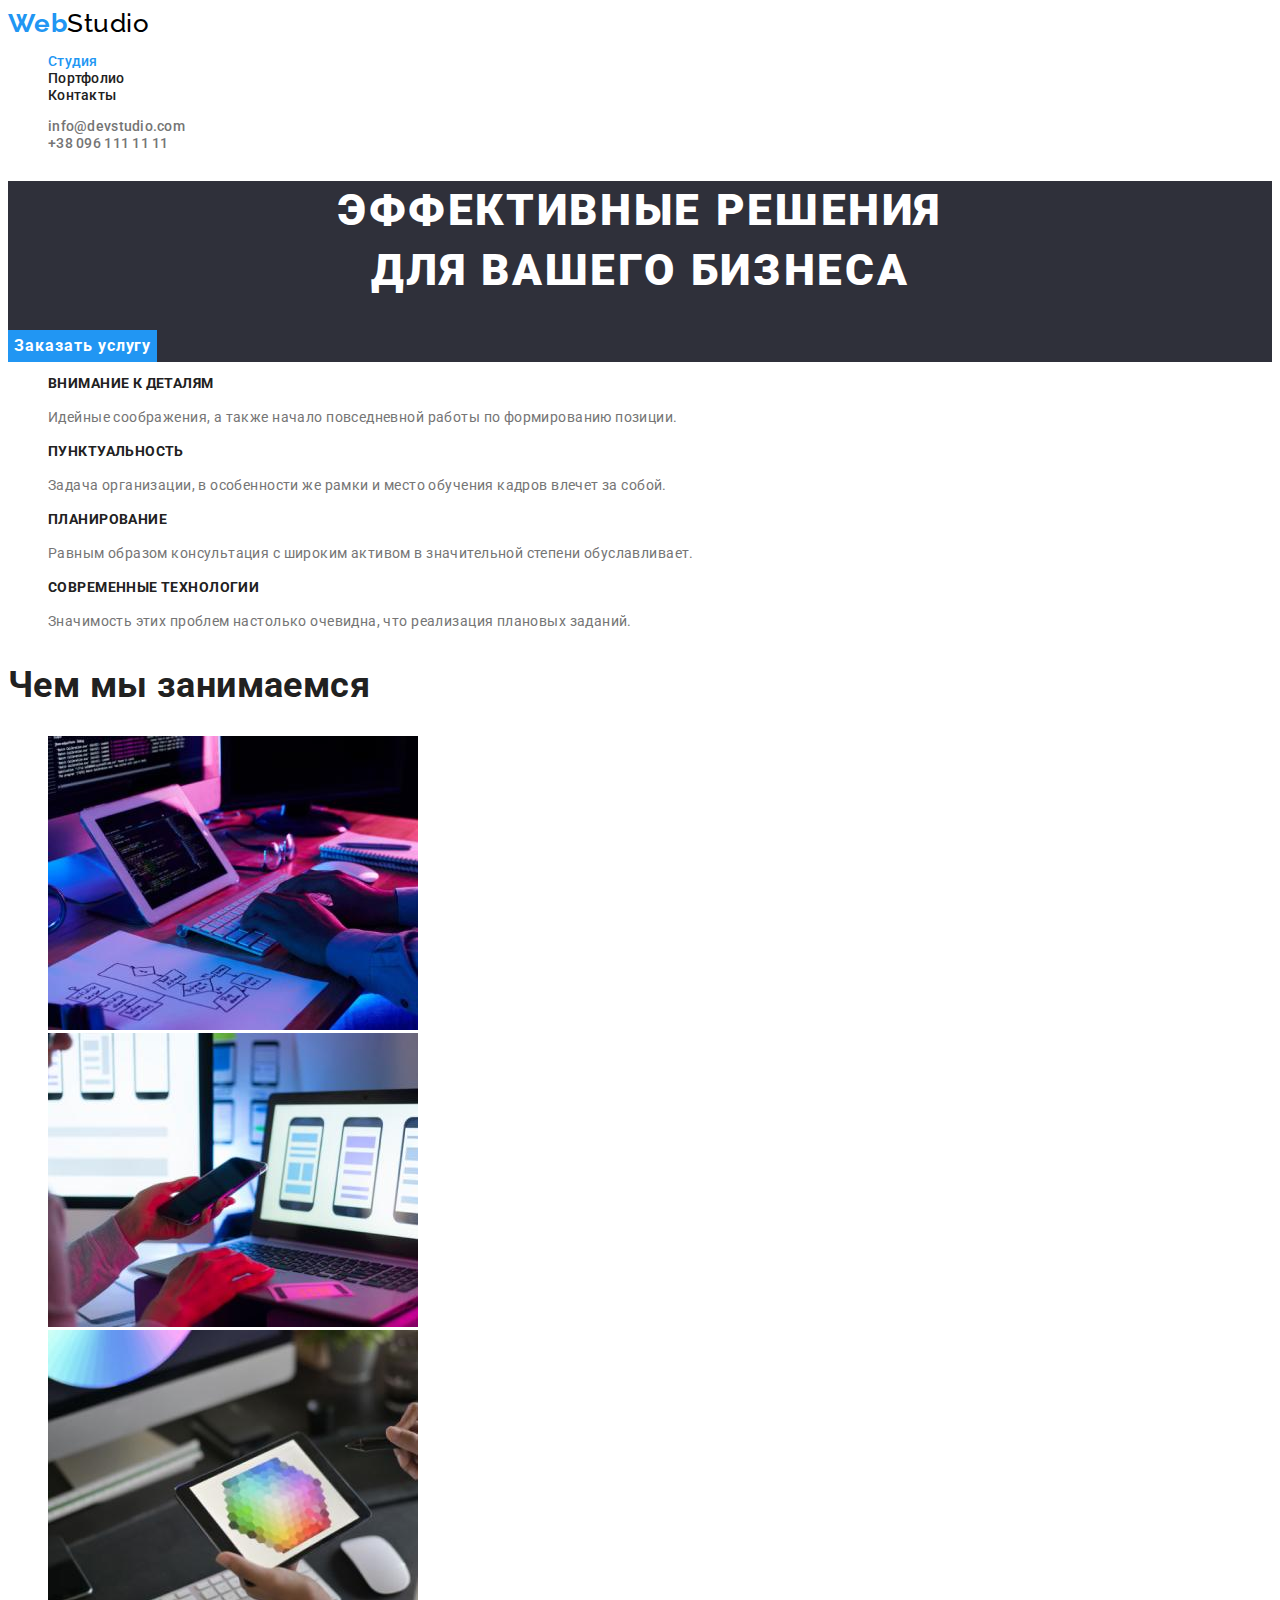
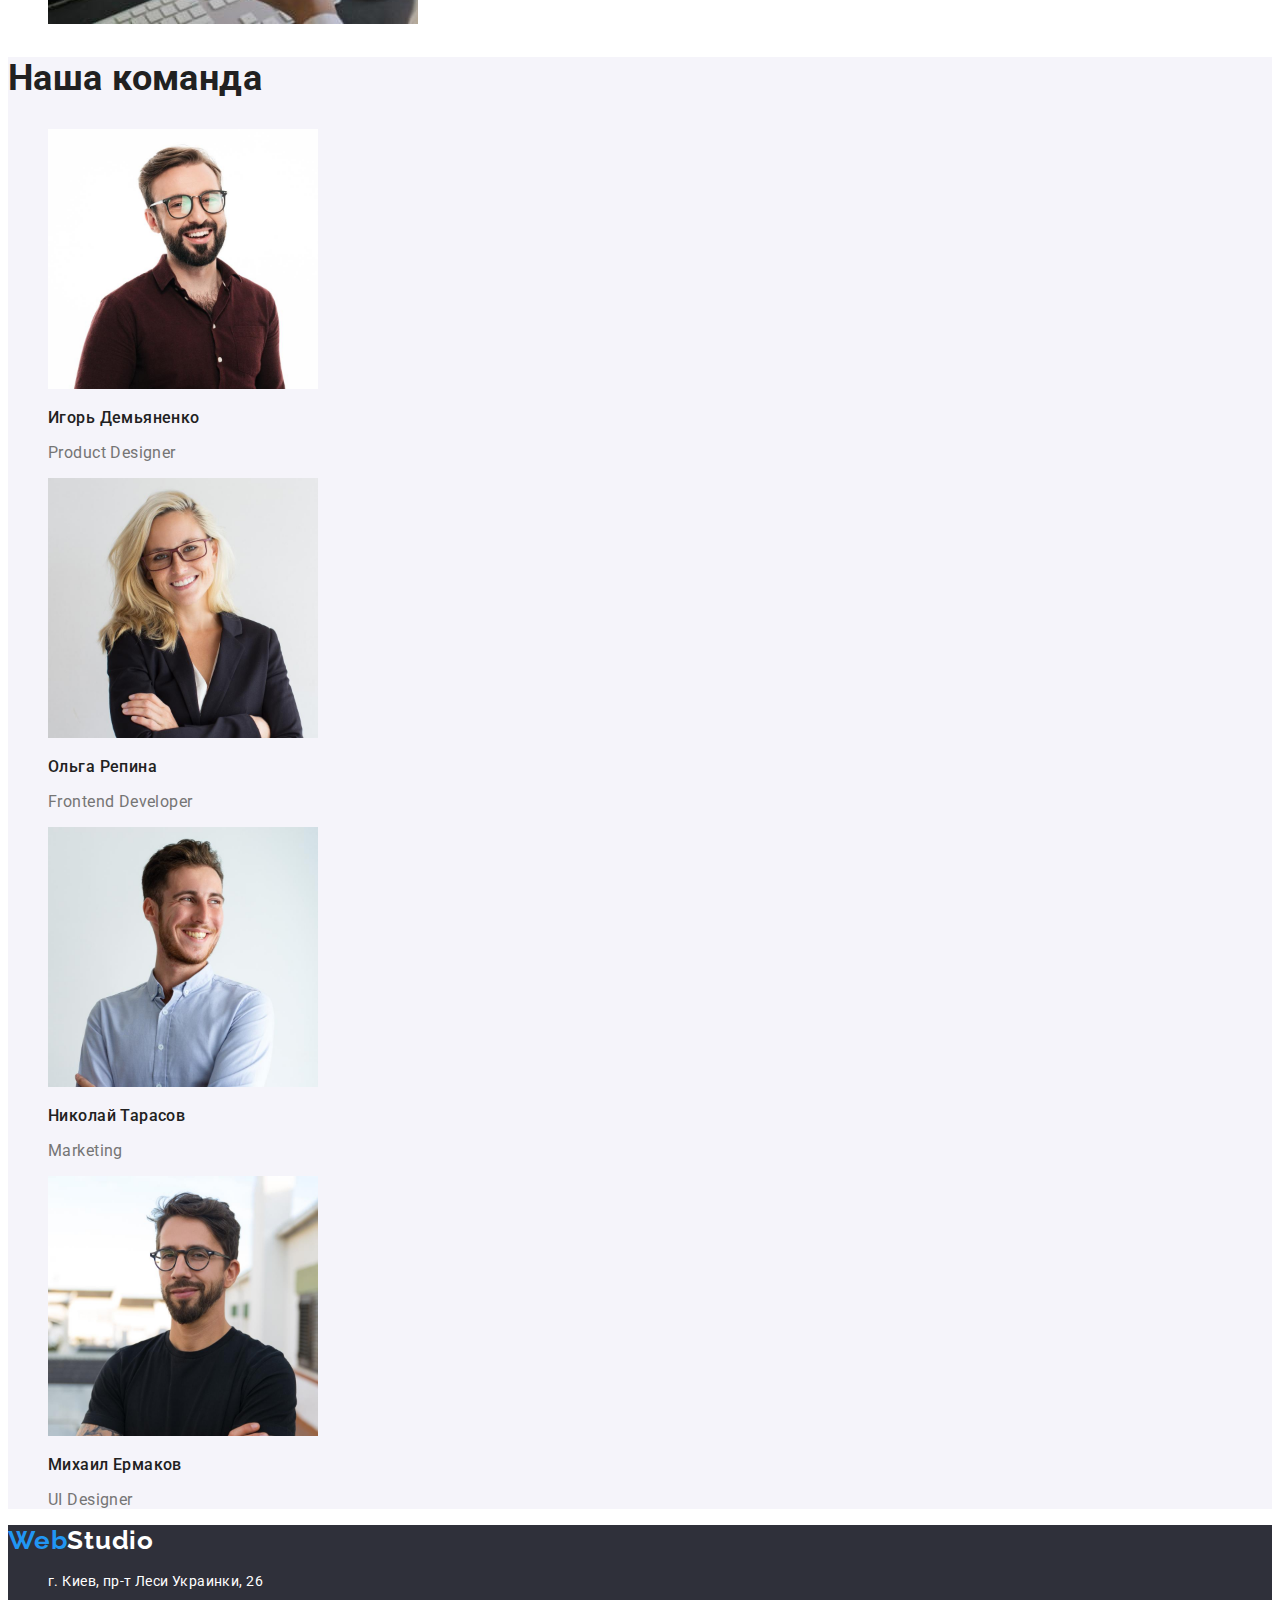
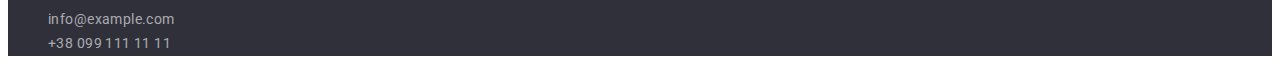
<file: index.html>
<!DOCTYPE html>
<html lang="ru">
  <head>
    <meta charset="UTF-8" />
    <meta http-equiv="X-UA-Compatible" content="IE=edge" />
    <meta name="viewport" content="width=device-width, initial-scale=1.0" />
    <title>WebStudio</title>
    <link rel="preconnect" href="https://fonts.gstatic.com" />
    <link
      href="https://fonts.googleapis.com/css2?family=Raleway:wght@700&family=Roboto:wght@400;500;700;900&display=swap"
      rel="stylesheet"
    />
    <link rel="stylesheet" href="./css/styles.css" />
  </head>
  <body>
    <!-- HEADER -->

    <header class="header">
      <nav class="site-nav">
        <a class="logo" href="./index.html">Web<span class="logo-text link">Studio</span></a>
        <ul class="list">
          <li><a href="./index.html" class="link current">Студия</a></li>
          <li><a href="./portfolio.html" class="link">Портфолио</a></li>
          <li><a href="#contacts" class="link">Контакты</a></li>
        </ul>
      </nav>

      <ul class="list">
        <li><a href="mailto:info@devstudio.com" class="contact link">info@devstudio.com</a></li>
        <li><a href="tel+380961111111" class="contact link">+38 096 111 11 11</a></li>
      </ul>
    </header>

    <!-- MAIN -->

    <main>
      <!-- Герой (Шапка) -->
      <section class="hero">
        <h1 class="title">
          Эффективные решения <br />
          для вашего бизнеса
        </h1>
        <button type="button" class="button">Заказать услугу</button>
      </section>

      <!-- Особенности -->
      <section class="feature">
        <h2 class="title hide">Нашы Особенности</h2>
        <ul class="list">
          <li>
            <h3 class="subtitle">Внимание к деталям</h3>
            <p class="text">
              Идейные соображения, а также начало повседневной работы по формированию позиции.
            </p>
          </li>
          <li>
            <h3 class="subtitle">Пунктуальность</h3>
            <p class="text">
              Задача организации, в особенности же рамки и место обучения кадров влечет за собой.
            </p>
          </li>
          <li>
            <h3 class="subtitle">Планирование</h3>
            <p class="text">
              Равным образом консультация с широким активом в значительной степени обуславливает.
            </p>
          </li>
          <li>
            <h3 class="subtitle">Современные технологии</h3>
            <p class="text">
              Значимость этих проблем настолько очевидна, что реализация плановых заданий.
            </p>
          </li>
        </ul>
      </section>

      <!-- Чем мы занимаемся -->
      <section class="activity">
        <h2 class="title">Чем мы занимаемся</h2>
        <ul class="list">
          <li>
            <a href="" class="link">
              <img
                src="./images/image_01.jpg"
                width="370"
                alt="Розробник працює над структурою проекту"
              />
            </a>
          </li>
          <li>
            <a href="" class="link">
              <img
                src="./images/image_02.jpg"
                width="370"
                alt="Розробник адаптує проект під мобільні пристрої"
              />
            </a>
          </li>

          <li>
            <a href="" class="link">
              <img
                src="./images/image_03.jpg"
                width="370"
                alt="Дизайнер працює над айдентикою проекту"
              />
            </a>
          </li>
        </ul>
      </section>

      <!-- Наша команда -->
      <section class="team">
        <h2 class="title">Наша команда</h2>

        <ul class="list">
          <li>
            <a href="" class="link">
              <img src="./images/photo_01.jpg" width="270" alt="Игорь Демьяненко" />
              <h3 class="subtitle">Игорь Демьяненко</h3>
              <p lang="en" class="text">Product Designer</p>
            </a>
          </li>

          <li>
            <a href="" class="link">
              <img src="./images/photo_02.jpg" width="270" alt="Ольга Репина" />
              <h3 class="subtitle">Ольга Репина</h3>
              <p lang="en" class="text">Frontend Developer</p>
            </a>
          </li>

          <li>
            <a href="" class="link">
              <img src="./images/photo_03.jpg" width="270" alt="Николай Тарасов" />
              <h3 class="subtitle">Николай Тарасов</h3>
              <p lang="en" class="text">Marketing</p>
            </a>
          </li>

          <li>
            <a href="" class="link">
              <img src="./images/photo_04.jpg" width="270" alt="Михаил Ермаков" />
              <h3 class="subtitle">Михаил Ермаков</h3>
              <p lang="en" class="text">UI Designer</p>
            </a>
          </li>
        </ul>
      </section>
    </main>

    <!-- FOOTER -->

    <footer id="contacts" class="footer">
      <address class="address">
        <a class="logo" href="./index.html">Web<span class="logo-text">Studio</span></a>
        <ul class="list">
          <li><p>г. Киев, пр-т Леси Украинки, 26</p></li>
          <li><a href="mailto:info@example.com" class="contact link">info@example.com</a></li>
          <li><a href="tel:+380991111111" class="contact link">+38 099 111 11 11</a></li>
        </ul>
      </address>
    </footer>
  </body>
</html>
</file>
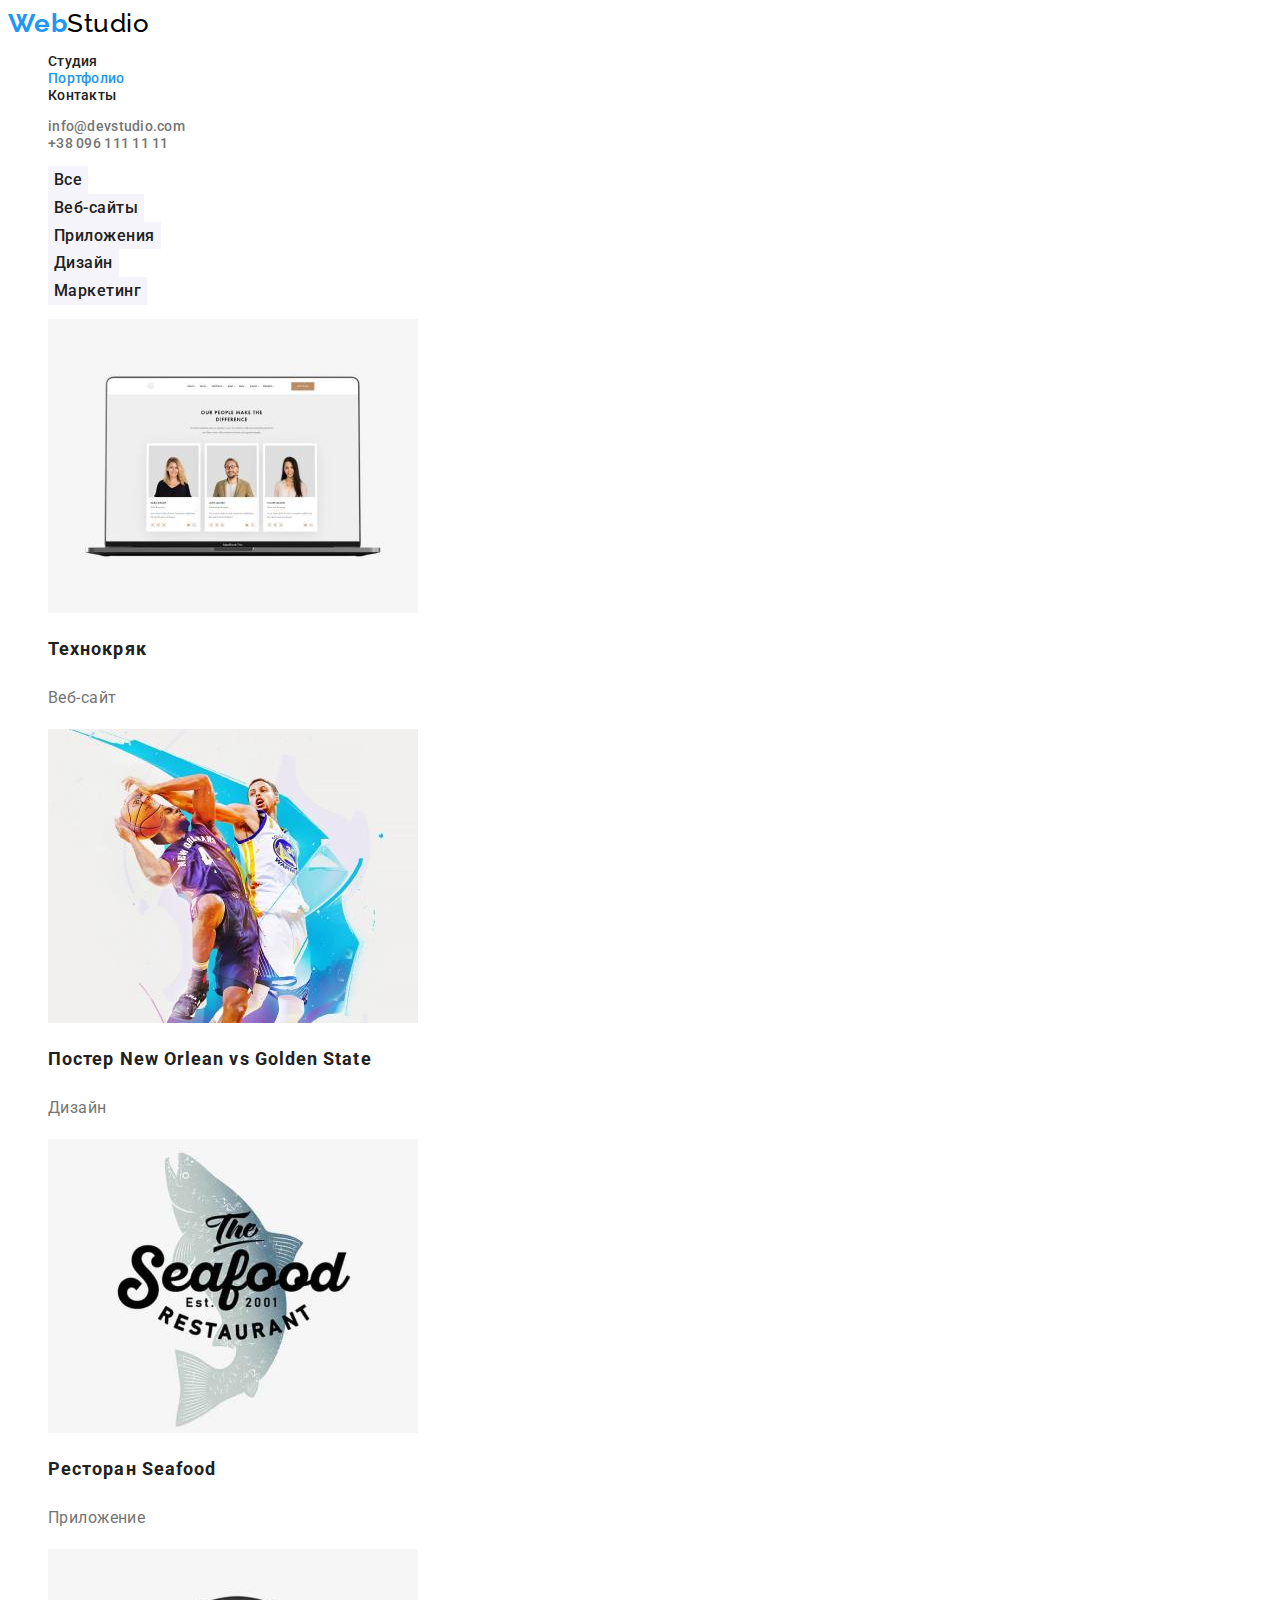
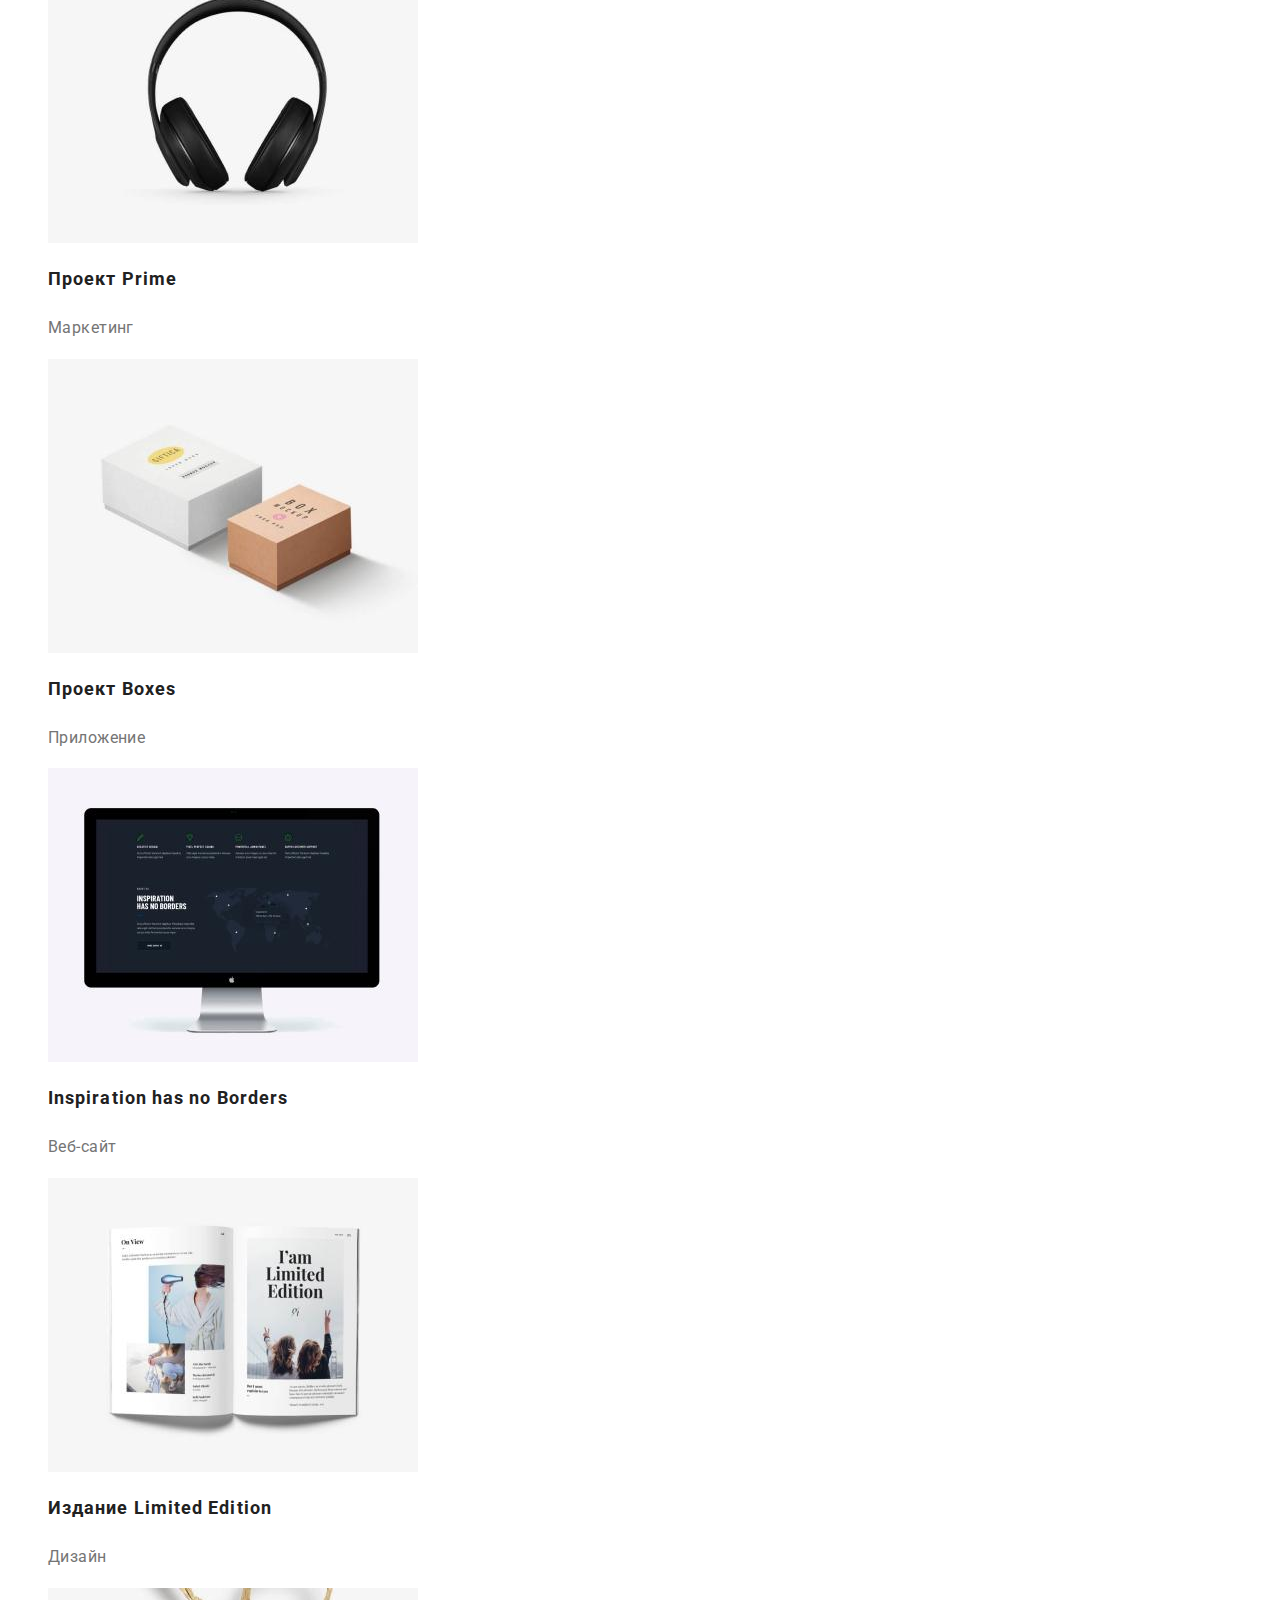
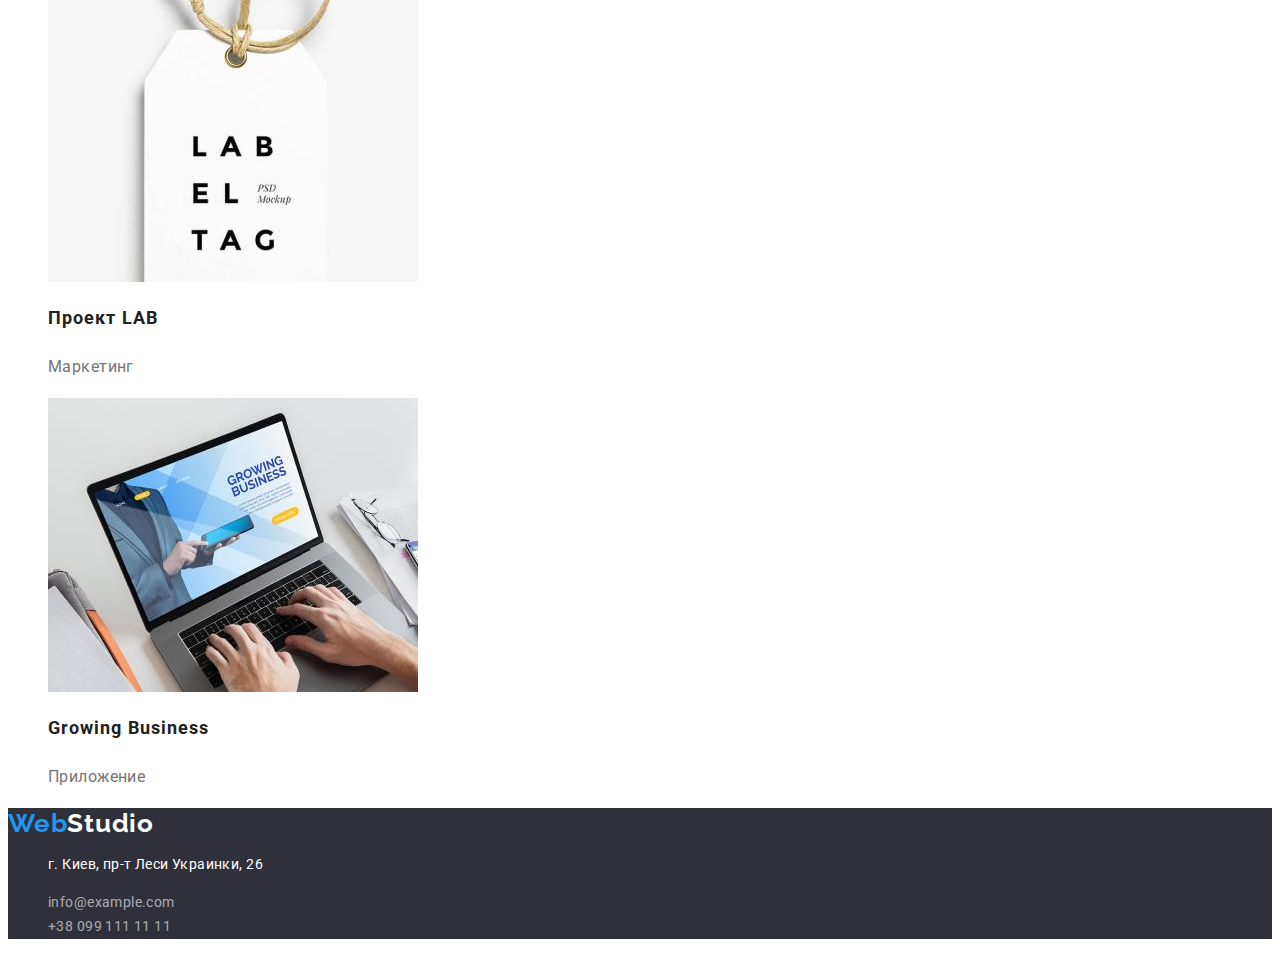
<file: portfolio.html>
<!DOCTYPE html>
<html lang="ru">
  <head>
    <meta charset="UTF-8" />
    <meta http-equiv="X-UA-Compatible" content="IE=edge" />
    <meta name="viewport" content="width=device-width, initial-scale=1.0" />
    <title>WebStudio</title>
    <link rel="preconnect" href="https://fonts.gstatic.com" />
    <link
      href="https://fonts.googleapis.com/css2?family=Raleway:wght@700&family=Roboto:wght@400;500;700;900&display=swap"
      rel="stylesheet"
    />
    <link rel="stylesheet" href="./css/styles.css" />
  </head>

  <body>
    <!-- PORTFOLIIO HEADER -->

    <header class="header">
      <nav class="site-nav">
        <a class="logo" href="./index.html">Web<span class="logo-text link">Studio</span></a>
        <ul class="list">
          <li><a href="./index.html" class="link">Студия</a></li>
          <li><a href="./portfolio.html" class="link current">Портфолио</a></li>
          <li><a href="#contacts" class="link">Контакты</a></li>
        </ul>
      </nav>

      <ul class="list">
        <li><a href="mailto:info@devstudio.com" class="contact link">info@devstudio.com</a></li>
        <li><a href="tel+380961111111" class="contact link">+38 096 111 11 11</a></li>
      </ul>
    </header>

    <!-- PORTFOLIIO MAIN -->

    <main>
      <section class="portfolio">
        <h1 class="title hide">Нашы проекты</h1>

        <!-- Фильтр -->

        <ul class="list">
          <li><button type="button" class="button">Все</button></li>
          <li><button type="button" class="button">Веб-сайты</button></li>
          <li><button type="button" class="button">Приложения</button></li>
          <li><button type="button" class="button">Дизайн</button></li>
          <li><button type="button" class="button">Маркетинг</button></li>
        </ul>

        <!-- Портфолио -->

        <ul class="list">
          <li>
            <a href="#" class="link">
              <img src="./images/picture_01.jpg" width="370" alt="Члени команди розробників." />
              <h2 class="title">Технокряк</h2>
              <p class="text">Веб-сайт</p>
            </a>
          </li>
          <li>
            <a href="#" class="link">
              <img
                src="./images/picture_02.jpg"
                width="370"
                alt="НБА. Боротьба Стефа Каррі і Веса Івунду"
              />
              <h2 class="title">Постер New Orlean vs Golden State</h2>
              <p class="text">Дизайн</p>
            </a>
          </li>
          <li>
            <a href="#" class="link">
              <img src="./images/picture_03.jpg" width="370" alt="Риба. Логотип ресторану" />
              <h2 class="title">Ресторан Seafood</h2>
              <p class="text">Приложение</p>
            </a>
          </li>
          <li>
            <a href="#" class="link">
              <img src="./images/picture_04.jpg" width="370" alt="Бездротові навушники" />
              <h2 class="title">Проект Prime</h2>
              <p class="text">Маркетинг</p>
            </a>
          </li>
          <li>
            <a href="#" class="link">
              <img src="./images/picture_05.jpg" width="370" alt="Стильні коробки" />
              <h2 class="title">Проект Boxes</h2>
              <p class="text">Приложение</p>
            </a>
          </li>
          <li>
            <a href="#" class="link">
              <img
                src="./images/picture_06.jpg"
                width="370"
                alt="Монітор з відкритою сторінкою сайту клієнта"
              />
              <h2 class="title">Inspiration has no Borders</h2>
              <p class="text">Веб-сайт</p>
            </a>
          </li>
          <li>
            <a href="#" class="link">
              <img src="./images/picture_07.jpg" width="370" alt="Відкрита книга з ілюстраціями" />
              <h2 class="title">Издание Limited Edition</h2>
              <p class="text">Дизайн</p>
            </a>
          </li>
          <li>
            <a href="#" class="link">
              <img src="./images/picture_08.jpg" width="370" alt="Сувенірна айдентика клієнта" />
              <h2 class="title">Проект LAB</h2>
              <p class="text">Маркетинг</p>
            </a>
          </li>
          <li>
            <a href="#" class="link">
              <img
                src="./images/picture_09.jpg"
                width="370"
                alt="Ноутбук з відкритим додатком клієнта"
              />
              <h2 class="title">Growing Business</h2>
              <p class="text">Приложение</p>
            </a>
          </li>
        </ul>
      </section>
    </main>

    <!-- PORTFOLIO FOOTER -->

    <footer id="contacts" class="footer">
      <address class="address">
        <a class="logo" href="./index.html">Web<span class="logo-text">Studio</span></a>
        <ul class="list">
          <li><p>г. Киев, пр-т Леси Украинки, 26</p></li>
          <li><a href="mailto:info@example.com" class="contact link">info@example.com</a></li>
          <li><a href="tel:+380991111111" class="contact link">+38 099 111 11 11</a></li>
        </ul>
      </address>
    </footer>
  </body>
</html>
</file>
<file: css/styles.css>
/* Палітра */

:root {
  --text-color: #757575;
  --title-text-color: #212121;
  --white-text-color: #ffffff;
  --black-text-color: #000000;
  --accent-color: #2196f3;
  --primary-bg-color: #ffffff;
  --secondary-bg-color: #2f303a;
  --alt-bg-color: #f5f4fa;
}

/* Загальні */

body {
  font-family: 'Roboto', sans-serif;
  background-color: var(--primary-bg-color);
  color: var(--title-text-color);
  font-size: 14px;
  font-weight: 400;
  letter-spacing: 0.03em;
}

.link {
  text-decoration: none;
  color: inherit;
}

.list {
  list-style: none;
}

.button {
  background-color: var(--accent-color);
  color: var(--white-text-color);
  font-family: inherit;
  font-size: 16px;
  font-weight: 700;
  cursor: pointer;
  border: none;
}

.title {
  font-size: 36px;
  line-height: 1.17;
}

.text {
  color: var(--text-color);
}

/* ХЕДЕР */

/* Лого */

.logo {
  font-family: 'Raleway';
  text-decoration: none;
  color: var(--accent-color);
  font-size: 26px;
  line-height: 1.19;
  font-weight: 700;
  letter-spacing: 0.03em;
}

.header .logo-text {
  color: var(--black-text-color);
}
/* Навігація */

.site-nav .link {
  font-weight: 500;
  line-height: 1.14;
  letter-spacing: 0.02em;
}

.site-nav .link:hover,
.site-nav .link:focus {
  color: var(--accent-color);
}

.site-nav .link.current {
  color: var(--accent-color);
}

/* Контакти. Хедер */

.header .contact {
  color: var(--text-color);
  font-weight: 500;
  font-size: 14px;
  line-height: 1.14;
  letter-spacing: 0.02em;
}
.header .contact:hover,
.header .contact:focus {
  color: var(--accent-color);
}

/* МЕЙН */

/* Герой */

.hero {
  background-color: var(--secondary-bg-color);
}
.hero .title {
  color: var(--white-text-color);
  font-weight: 900;
  font-size: 44px;
  line-height: 1.36;
  text-align: center;
  letter-spacing: 0.06em;
  text-transform: uppercase;
}

.hero .button {
  line-height: 1.88;
  align-items: center;
  text-align: center;
  letter-spacing: 0.06em;
}

/* Наші особливості */

.hide {
  display: none;
}

.feature .subtitle {
  font-size: 14px;
  font-weight: 700;
  line-height: 1.14;
  text-transform: uppercase;
}

.feature .text {
  line-height: 1.71;
}

/* Чим ми займаємось */

/* Команда */

.team {
  background-color: var(--alt-bg-color);
}

.team .subtitle {
  font-weight: 500;
  font-size: 16px;
  line-height: 1.19;
}

.team .text {
  font-size: 16px;
  line-height: 1.19;
}

/* Портфоліо */

/* Фільтр */

.portfolio .button {
  color: inherit;
  background-color: var(--alt-bg-color);
  font-weight: 500;
  font-size: 16px;
  line-height: 1.62;
  letter-spacing: 0.03em;
}

.portfolio .button:hover,
.portfolio .button:focus {
  color: var(--white-text-color);
  background-color: var(--accent-color);
}

/* Галерея проектів */

.portfolio .title {
  font-weight: 700;
  font-size: 18px;
  line-height: 2;
  letter-spacing: 0.06em;
}

.portfolio .text {
  font-size: 16px;
  line-height: 1.87;
}

/* Футер */

.address {
  font-style: normal;
}

.footer .logo-text {
  color: var(--white-text-color);
}
.footer {
  background-color: var(--secondary-bg-color);
}
.footer .list {
  color: var(--white-text-color);
  font-size: 14px;
  line-height: 1.71;
}

.footer .contact {
  color: rgba(255, 255, 255, 0.6);
}
.footer .contact:hover,
.footer .contact:focus {
  color: var(--accent-color);
}
</file>
